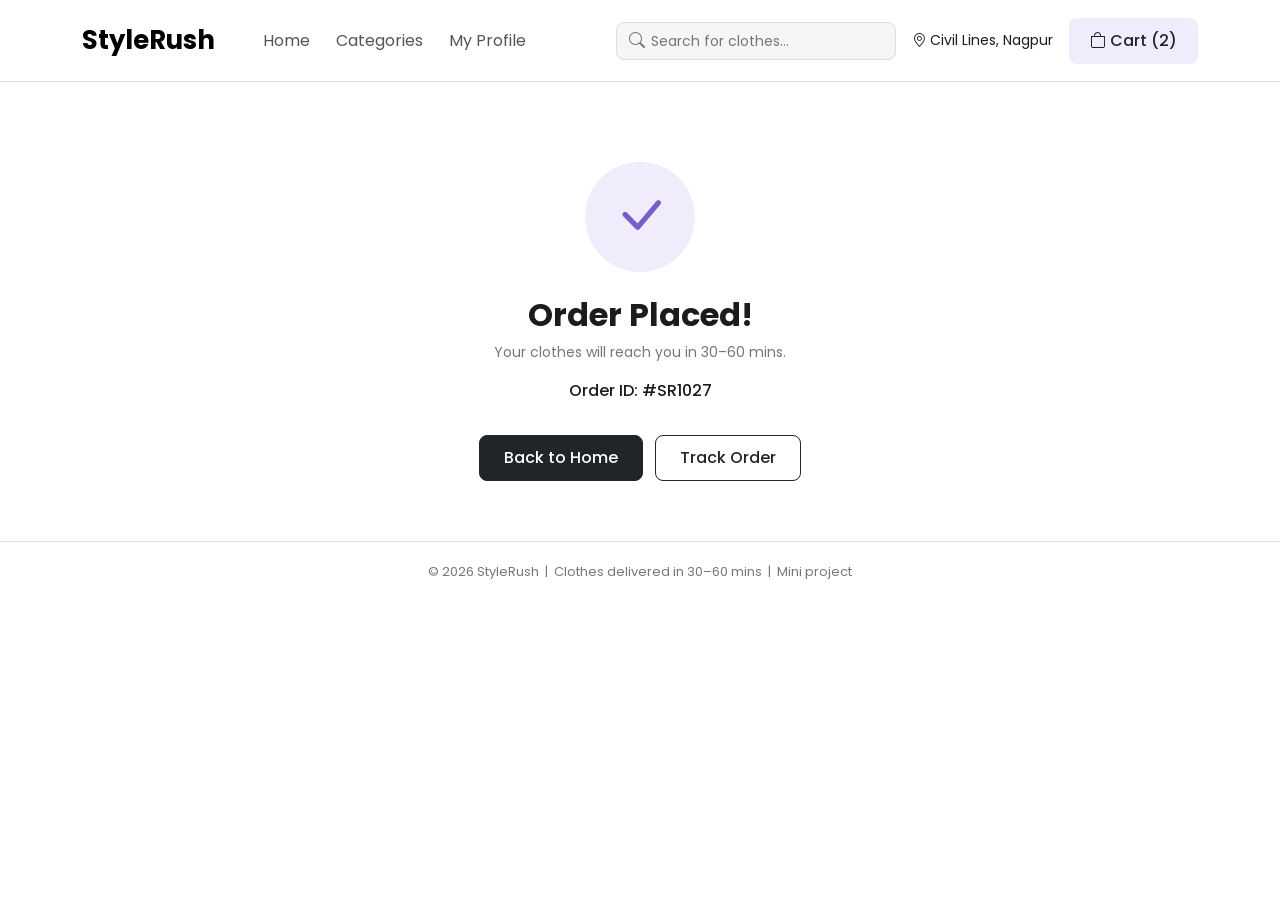
<file: order.html>
<!DOCTYPE html>
<html lang="en">
<head>
  <meta charset="UTF-8">
  <meta name="viewport" content="width=device-width, initial-scale=1.0">
  <title>StyleRush - Order Placed</title>

  <link href="https://cdn.jsdelivr.net/npm/bootstrap@5.3.3/dist/css/bootstrap.min.css" rel="stylesheet">
  <link href="https://cdn.jsdelivr.net/npm/bootstrap-icons@1.11.3/font/bootstrap-icons.min.css" rel="stylesheet">
  <link href="https://fonts.googleapis.com/css2?family=Poppins:wght@400;500;600;700&display=swap" rel="stylesheet">
  <link rel="stylesheet" href="css/style.css">
</head>
<body>

  <nav class="navbar navbar-expand-lg bg-white border-bottom py-3">
    <div class="container">
      <a class="navbar-brand fw-bold" href="home.html">StyleRush</a>
      <div class="navbar-collapse" id="menu">
        <ul class="navbar-nav me-auto ms-4">
          <li class="nav-item"><a class="nav-link" href="home.html">Home</a></li>
          <li class="nav-item"><a class="nav-link" href="categories.html">Categories</a></li>
          <li class="nav-item"><a class="nav-link" href="profile.html">My Profile</a></li>
        </ul>
        <div class="search-box me-3">
          <i class="bi bi-search text-secondary"></i>
          <input type="text" placeholder="Search for clothes...">
        </div>
        <span class="small me-3"><i class="bi bi-geo-alt"></i> Civil Lines, Nagpur</span>
        <a href="cart.html" class="btn lav-bg"><i class="bi bi-bag"></i> Cart (2)</a>
      </div>
    </div>
  </nav>

  <div class="container">
    <div class="text-center mx-auto" style="max-width: 450px; margin-top: 80px;">

      <div class="tick-circle lav-bg lav-text">
        <i class="bi bi-check-lg"></i>
      </div>

      <h2 class="fw-bold mt-4">Order Placed!</h2>
      <p class="grey-text">Your clothes will reach you in 30–60 mins.</p>
      <p class="fw-medium">Order ID: #SR1027</p>

      <a href="home.html" class="btn btn-dark px-4 mt-3">Back to Home</a>
      <a href="#" class="btn btn-outline-dark px-4 mt-3 ms-2">Track Order</a>

    </div>
  </div>

  <footer>
    © 2026 StyleRush &nbsp;|&nbsp; Clothes delivered in 30–60 mins &nbsp;|&nbsp; Mini project
  </footer>

</body>
</html>
</file>
<file: css/style.css>
body {
  font-family: 'Poppins', Arial, sans-serif;
  background-color: white;
  color: #1c1c1c;
}

a {
  text-decoration: none;
}

.lav-bg {
  background-color: #f1ecfc;
}

.lav-text {
  color: #785ec7;
}

.grey-text {
  color: #777;
  font-size: 14px;
}

.btn {
  border-radius: 8px;
  padding: 10px 20px;
  font-weight: 500;
}

.navbar-brand {
  font-size: 26px;
}

.navbar .nav-link {
  color: #555;
  margin-right: 10px;
}

.navbar .nav-link.active {
  color: #785ec7;
  font-weight: 600;
}

.search-box {
  background-color: #f6f6f6;
  border: 1px solid #ddd;
  border-radius: 8px;
  padding: 6px 12px;
  width: 280px;
}

.search-box input {
  border: none;
  background: transparent;
  outline: none;
  width: 90%;
  font-size: 14px;
}

.welcome-img {
  width: 100%;
  height: 500px;
  object-fit: cover;
  border-radius: 12px;
}

.chip {
  border: 1px solid #ddd;
  border-radius: 20px;
  padding: 6px 30px;
  font-size: 14px;
  background: white;
  margin-right: 8px;
}

.chip.selected {
  background-color: #f1ecfc;
  border-color: #785ec7;
  color: #785ec7;
  font-weight: 600;
}

.banner {
  border-radius: 12px;
  padding: 30px 40px;
}

.banner img {
  width: 320px;
  height: 200px;
  object-fit: cover;
  border-radius: 10px;
}

.product-card {
  border: 1px solid #ddd;
  border-radius: 8px;
  overflow: hidden;
  color: #1c1c1c;
  display: block;
}

.product-card:hover {
  border-color: #785ec7;
}

.product-card img {
  width: 100%;
  height: 240px;
  object-fit: cover;
}

.product-card p {
  margin: 0;
  padding: 0 12px;
}

.info-box {
  border: 1px solid #ddd;
  border-radius: 8px;
  padding: 20px;
  text-align: center;
}

.info-box i {
  font-size: 28px;
  color: #785ec7;
}

.big-img {
  width: 100%;
  height: 480px;
  object-fit: cover;
  border-radius: 10px;
}

.size-btn {
  width: 60px;
  height: 44px;
  border: 1px solid #ddd;
  border-radius: 8px;
  background: white;
  margin-right: 6px;
}

.size-btn.selected {
  background-color: #f1ecfc;
  border-color: #785ec7;
  color: #785ec7;
  font-weight: 600;
}

.cart-item {
  border: 1px solid #ddd;
  border-radius: 8px;
  padding: 12px;
}

.cart-item img {
  width: 110px;
  height: 120px;
  object-fit: cover;
  border-radius: 6px;
}

.qty-box button {
  border: 1px solid #ddd;
  background: white;
  width: 32px;
  border-radius: 6px;
}

.summary-box {
  border: 1px solid #ddd;
  border-radius: 10px;
  padding: 20px;
}

.avatar {
  width: 80px;
  height: 80px;
  border-radius: 50%;
  background-color: #bfadee;
  color: white;
  font-size: 26px;
  font-weight: 600;
  display: flex;
  align-items: center;
  justify-content: center;
  margin: 0 auto;
}

.box {
  border: 1px solid #ddd;
  border-radius: 8px;
  padding: 12px 16px;
}

.order-img {
  width: 60px;
  height: 60px;
  object-fit: cover;
  border-radius: 6px;
}

.tick-circle {
  width: 110px;
  height: 110px;
  border-radius: 50%;
  margin: 0 auto;
  font-size: 56px;
  display: flex;
  align-items: center;
  justify-content: center;
}

footer {
  border-top: 1px solid #ddd;
  padding: 20px 0;
  margin-top: 60px;
  text-align: center;
  color: #777;
  font-size: 13px;
}
</file>
